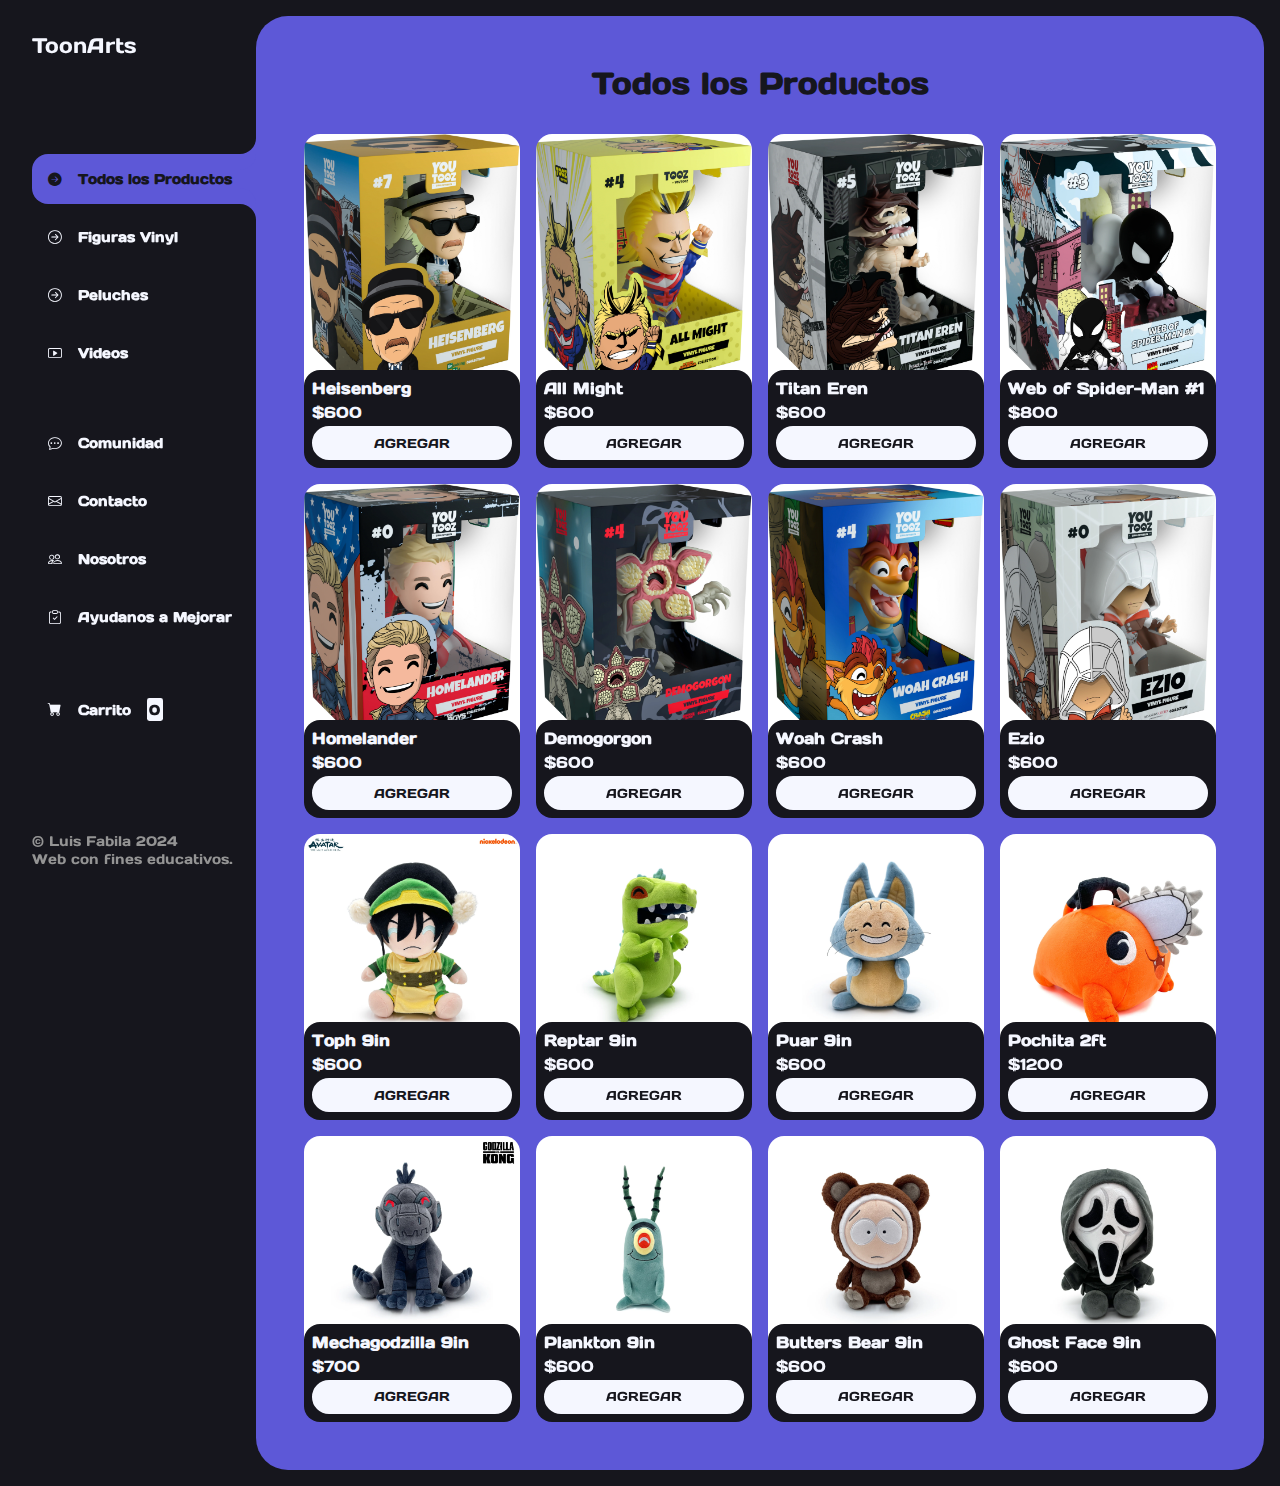
<file: index.html>
<!DOCTYPE html>
<html lang="en">
    <head>
        <meta charset="UTF-8">
        <meta http-equiv="X-UA-Compatible" content="IE=edge">
        <meta name="viewport" content="width=device-width, initial-scale=1.0">
        <title> ToonArts - Collectibles </title>
        <link rel="stylesheet" href="https://cdn.jsdelivr.net/npm/bootstrap-icons@1.11.3/font/bootstrap-icons.min.css">
        <link rel="stylesheet" href="./css/main.css">
    </head>
    <body>
        <div class="wrapper">
            <header class="header-mobile">
                <h1 class="logo">ToonArts</h1>
                <button class="open-menu" id="open-menu">
                    <i class="bi bi-list"></i>
                </button>
            </header>
            <aside>
                <button class="close-menu" id="close-menu">
                    <i class="bi bi-x-circle-fill"></i>
                </button>
                <header>
                    <h1 class="logo"> ToonArts </h1>
                </header>
                <nav>
                    <ul class="menu">
                        <li>
                            <button id="todos" class="boton-menu boton-categoria active"><i class="bi bi-arrow-right-circle-fill"></i> Todos los Productos </button>
                        </li>
                        <li>
                            <button id="vinyl" class="boton-menu boton-categoria"><i class="bi bi-arrow-right-circle"></i> Figuras Vinyl </button>
                        </li>
                        <li>
                            <button id="plush" class="boton-menu boton-categoria"><i class="bi bi-arrow-right-circle"></i> Peluches </button>
                        </li>
                        <li>
                            <a class="boton-menu" href="./videos.html">
                            <i class="bi bi-play-btn"></i> Videos
                            </a>
                        </li>
                        <li>
                            <a class="boton-menu boton-carrito" href="./comunidad.html">
                            <i class="bi bi-chat-dots"></i> Comunidad
                            </a>
                        </li>
                        <li>
                            <a class="boton-menu" href="./contacto.html">
                                <i class="bi bi-envelope"></i> Contacto
                            </a>
                        </li>
                        <li>
                            <a class="boton-menu" href="./nosotros.html">
                                <i class="bi bi-people"></i> Nosotros
                            </a>
                        </li>
                        <li>
                            <a class="boton-menu" href="./formulario.html">
                                <i class="bi bi-clipboard-check"></i> Ayudanos a Mejorar
                            </a>
                        </li>
                        <li>
                            <a class="boton-menu boton-carrito" href="./carrito.html">
                                <i class="bi bi-cart-fill"></i> Carrito <span id="numerito" class="numerito"> 0 </span>
                            </a>
                        </li>
                    </ul>
                </nav>
                <footer>
                    <p class="texto-footer"> © Luis Fabila 2024 </p>
                    <p class="texto-footer"> Web con fines educativos. </p>
                </footer>
            </aside>
            <main>
                <h2 class="titulo-principal" id="titulo-principal"> Todos los Productos </h2>
                <div id= "contenedor-productos" class="contenedor-productos">
                    <!-- Esto se rellena con Java Script ;) -->
                </div>
            </main>
        </div>
        <script src="./js/main.js"></script>
        <script src="./js/menu.js"></script>
    </body>
</html>
</file>
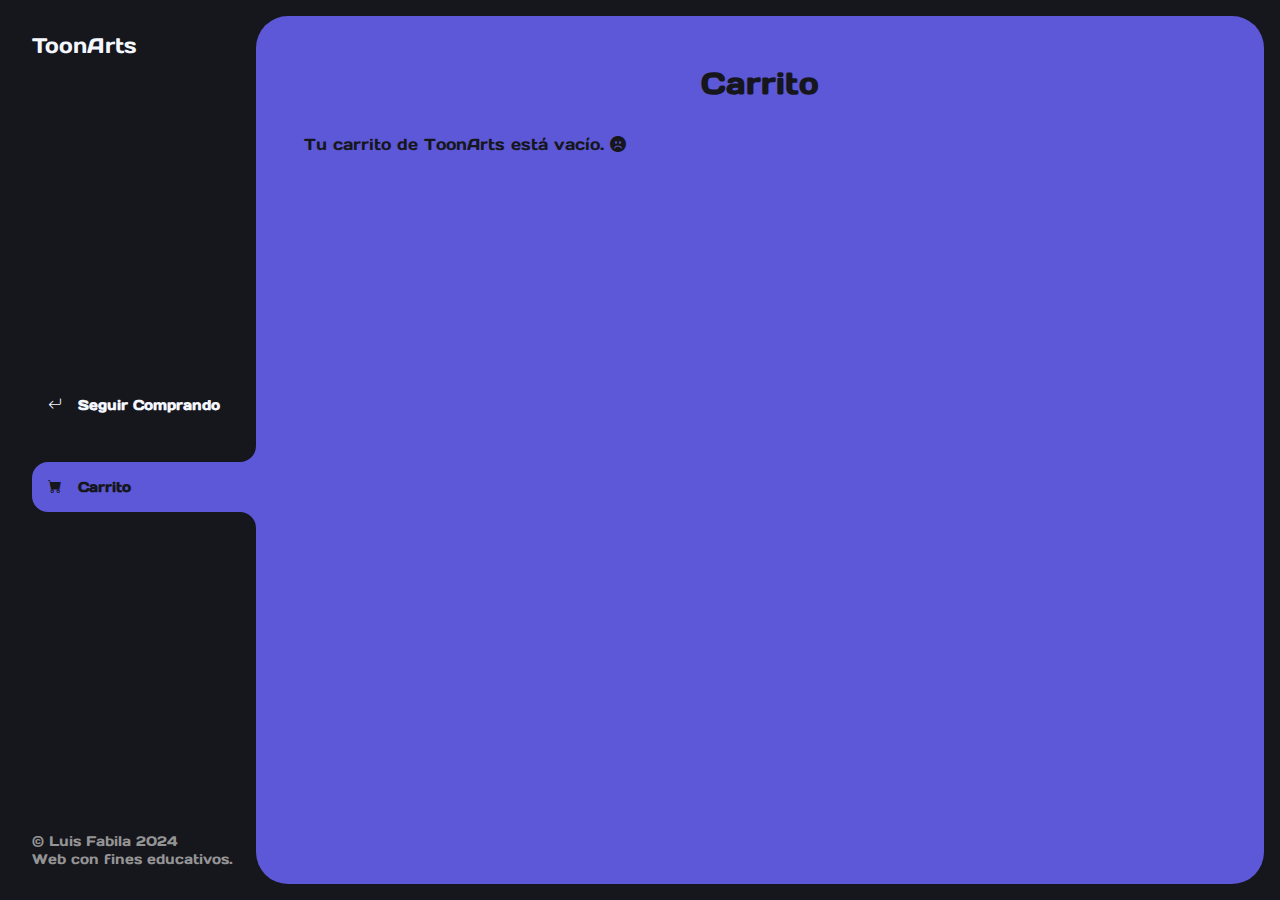
<file: carrito.html>
<!DOCTYPE html>
<html lang="en">
    <head>
        <meta charset="UTF-8">
        <meta http-equiv="X-UA-Compatible" content="IE=edge">
        <meta name="viewport" content="width=device-width, initial-scale=1.0">
        <title> ToonArts - Collectibles </title>
        <link rel="stylesheet" href="https://cdn.jsdelivr.net/npm/bootstrap-icons@1.11.3/font/bootstrap-icons.min.css">
        <link rel="stylesheet" href="./css/main.css">
    </head>
    <body>
        <div class="wrapper">
            <header class="header-mobile">
                <h1 class="logo">ToonArts</h1>
                <button class="open-menu" id="open-menu">
                    <i class="bi bi-list"></i>
                </button>
            </header>
            <aside>
                <button class="close-menu" id="close-menu">
                    <i class="bi bi-x-circle-fill"></i>
                </button>
                <header>
                    <h1 class="logo"> ToonArts </h1>
                </header>
                <nav>
                    <ul>
                        <li>
                            <a class="boton-menu boton-volver" href="./index.html">
                                <i class="bi bi-arrow-return-left"></i> Seguir Comprando
                            </a>
                        </li>
                        <li>
                            <a class="boton-menu boton-carrito active" href="./carrito.html">
                                <i class="bi bi-cart-fill"></i> Carrito
                            </a>
                        </li>
                    </ul>
                </nav>
                <footer>
                    <p class="texto-footer"> © Luis Fabila 2024 </p>
                    <p class="texto-footer"> Web con fines educativos. </p>
                </footer>
            </aside>
            <main>
                <h2 class="titulo-principal"> Carrito </h2>
                <div class="contenedor-carrito">
                    <p id="carrito-vacio" class="carrito-vacio"> Tu carrito de ToonArts está vacío. <i class="bi bi-emoji-frown-fill"></i></p>
                    <div id="carrito-productos" class="carrito-productos disabled">
                        <!-- Esto se rellena con Java Script ;) -->
                    </div>
                    <div id="carrito-acciones" class="carrito-acciones disabled">
                        <div class="carrito-acciones-izquierda">
                            <button id="carrito-acciones-vaciar" class="carrito-acciones-vaciar"> Vaciar Carrito </button>
                        </div>
                        <div class="carrito-acciones-derecha">
                            <div class="carrito-acciones-total">
                                <p> Total </p>
                                <p id="total"> $4200 </p>
                            </div>
                            <button id="carrito-acciones-comprar" class="carrito-acciones-comprar"> Comprar </button>
                        </div>
                    </div>
                    <p id="carrito-comprado" class="carrito-comprado disabled"> ¡Gracias por tu compra! <i class="bi bi-emoji-laughing-fill"></i> </p>
                </div>
            </main>
        </div>
        <script src="./js/carrito.js"></script>
        <script src="./js/menu.js"></script>
    </body>
</html>
</file>
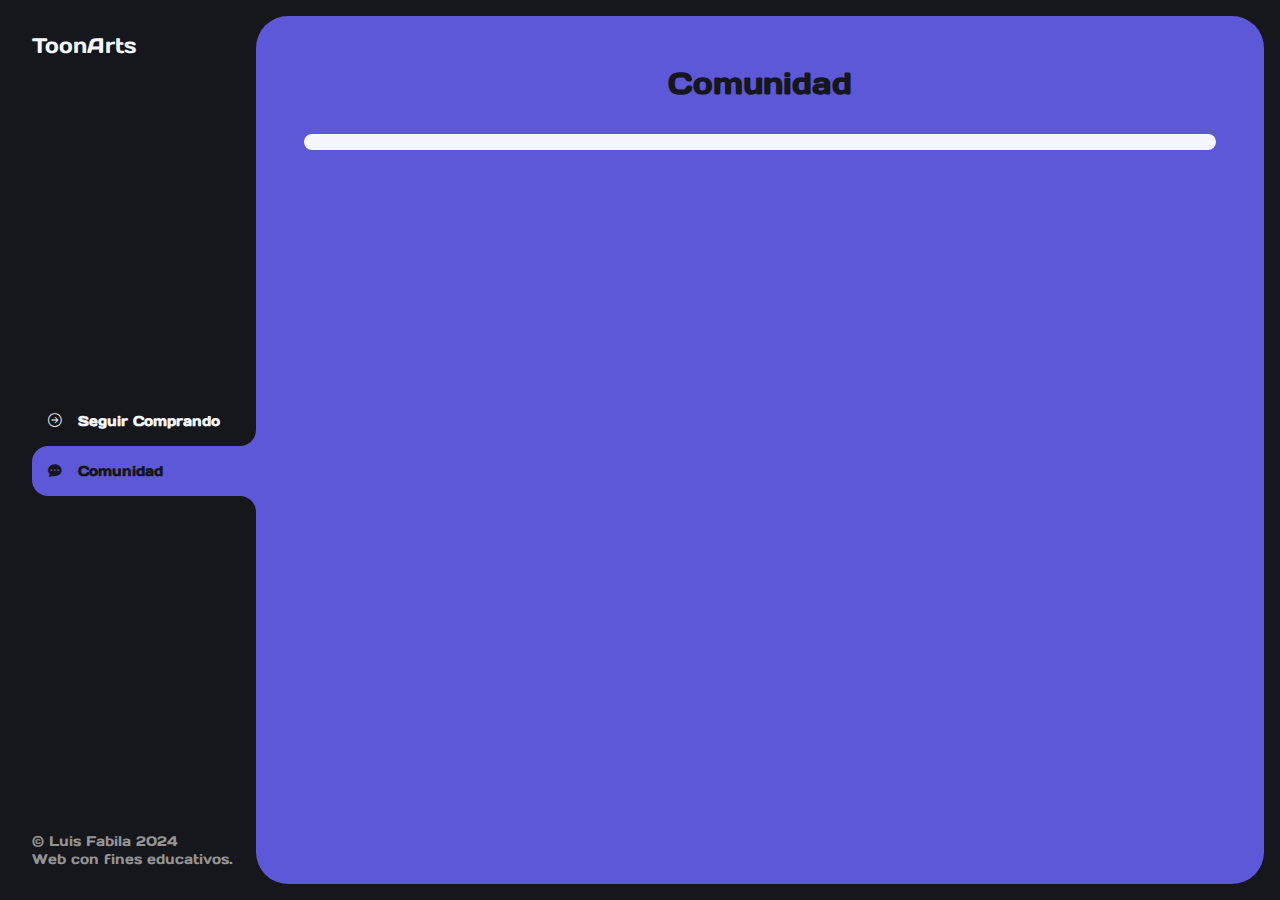
<file: comunidad.html>
<!DOCTYPE html>
<html lang="en">
    <head>
        <meta charset="UTF-8">
        <meta http-equiv="X-UA-Compatible" content="IE=edge">
        <meta name="viewport" content="width=device-width, initial-scale=1.0">
        <title> ToonArts - Collectibles </title>
        <link rel="stylesheet" href="https://cdn.jsdelivr.net/npm/bootstrap-icons@1.11.3/font/bootstrap-icons.min.css">
        <link rel="stylesheet" href="./css/main.css">
    </head>
    <body>
        <div class="wrapper">
            <header class="header-mobile">
                <h1 class="logo">ToonArts</h1>
                <button class="open-menu" id="open-menu">
                    <i class="bi bi-list"></i>
                </button>
            </header>
            <aside>
                <button class="close-menu" id="close-menu">
                    <i class="bi bi-x-circle-fill"></i>
                </button>
                <header>                    
                    <h1 class="logo"> ToonArts </h1>
                </header>
                <nav>
                    <ul>
                        <li>
                            <a class="boton-menu boton-volver" href="./index.html">
                                <i class="bi bi-arrow-right-circle"></i> Seguir Comprando
                            </a>
                        </li>
                        <li>
                            <a class="boton-menu active" href="./contacto.html">
                                <i class="bi bi-chat-dots-fill"></i> Comunidad
                            </a>
                        </li>
                    </ul>
                </nav>
                <footer>
                    <p class="texto-footer"> © Luis Fabila 2024 </p>
                    <p class="texto-footer"> Web con fines educativos. </p>
                </footer>
            </aside>
            <main>
                <h2 class="titulo-principal">Comunidad</h2>
                <div class="texto-social">
                    
                </div>
            </main>
        </div>
        <script src="./js/menu.js"></script>
    </body>
</html>
</file>
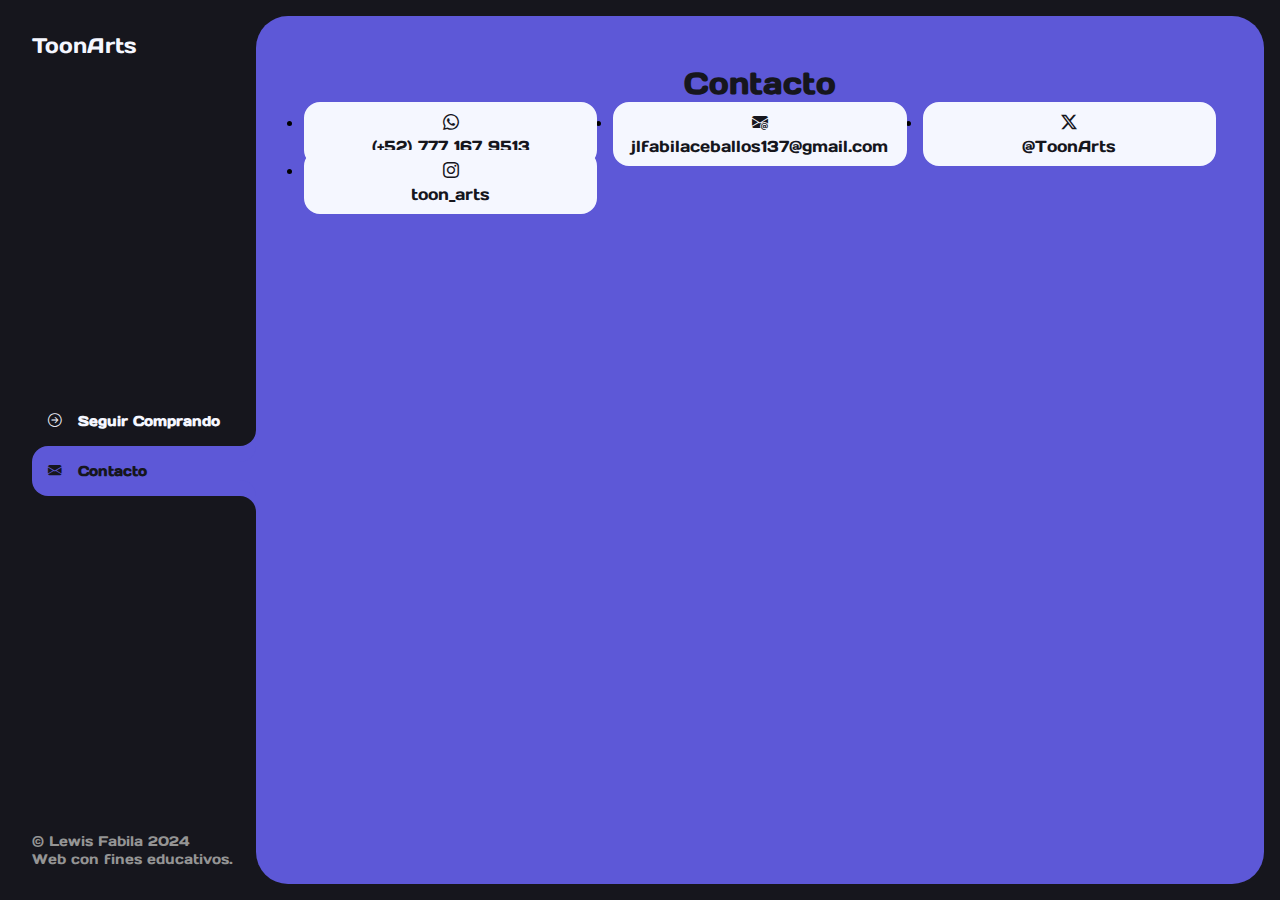
<file: contacto.html>
<!DOCTYPE html>
<html lang="en">
    <head>
        <meta charset="UTF-8">
        <meta http-equiv="X-UA-Compatible" content="IE=edge">
        <meta name="viewport" content="width=device-width, initial-scale=1.0">
        <title> ToonArts - Collectibles </title>
        <link rel="stylesheet" href="https://cdn.jsdelivr.net/npm/bootstrap-icons@1.11.3/font/bootstrap-icons.min.css">
        <link rel="stylesheet" href="./css/main.css">
    </head>
    <body>
        <div class="wrapper">
            <header class="header-mobile">
                <h1 class="logo">ToonArts</h1>
                <button class="open-menu" id="open-menu">
                    <i class="bi bi-list"></i>
                </button>
            </header>
            <aside>
                <button class="close-menu" id="close-menu">
                    <i class="bi bi-x-circle-fill"></i>
                </button>
                <header>                    
                    <h1 class="logo"> ToonArts </h1>
                </header>
                <nav>
                    <ul>
                        <li>
                            <a class="boton-menu boton-volver" href="./index.html">
                                <i class="bi bi-arrow-right-circle"></i> Seguir Comprando
                            </a>
                        </li>
                        <li>
                            <a class="boton-menu active" href="./contacto.html">
                                <i class="bi bi-envelope-fill"></i> Contacto
                            </a>
                        </li>
                    </ul>
                </nav>
                <footer>
                    <p class="texto-footer"> © Lewis Fabila 2024 </p>
                    <p class="texto-footer"> Web con fines educativos. </p>
                </footer>
            </aside>
            <main>
                <h2 class="titulo-principal"> Contacto </h2>
                <div class="contenedor-informacion">
                    <li>
                        <a class="a-centrar" href="https://wa.me/">
                        <div class="texto-cuadro">
                            <i class="bi bi-whatsapp"></i>
                            <p class="producto-precio"> (+52) 777 167 9513 </p>
                        </div>
                        </a>
                    </li>
                    <li>
                        <a class="a-centrar" href="./formulario.html">
                        <div class="texto-cuadro">
                            <i class="bi bi-envelope-at-fill"></i>
                            <p class="producto-precio"> jlfabilaceballos137@gmail.com </p>
                        </div>
                        </a>
                    </li>
                    <li>
                        <div class="texto-cuadro">
                            <i class="bi bi-twitter-x"></i>
                            <p class="producto-precio"> @ToonArts </p>
                        </div>
                    </li>
                    <li>
                        <div class="texto-cuadro">
                            <i class="bi bi-instagram"></i>
                            <p class="producto-precio"> toon_arts </p>
                        </div>
                    </li>
                </div>
            </main>
        </div>
        <script src="./js/menu.js"></script>
    </body>
</html>
</file>
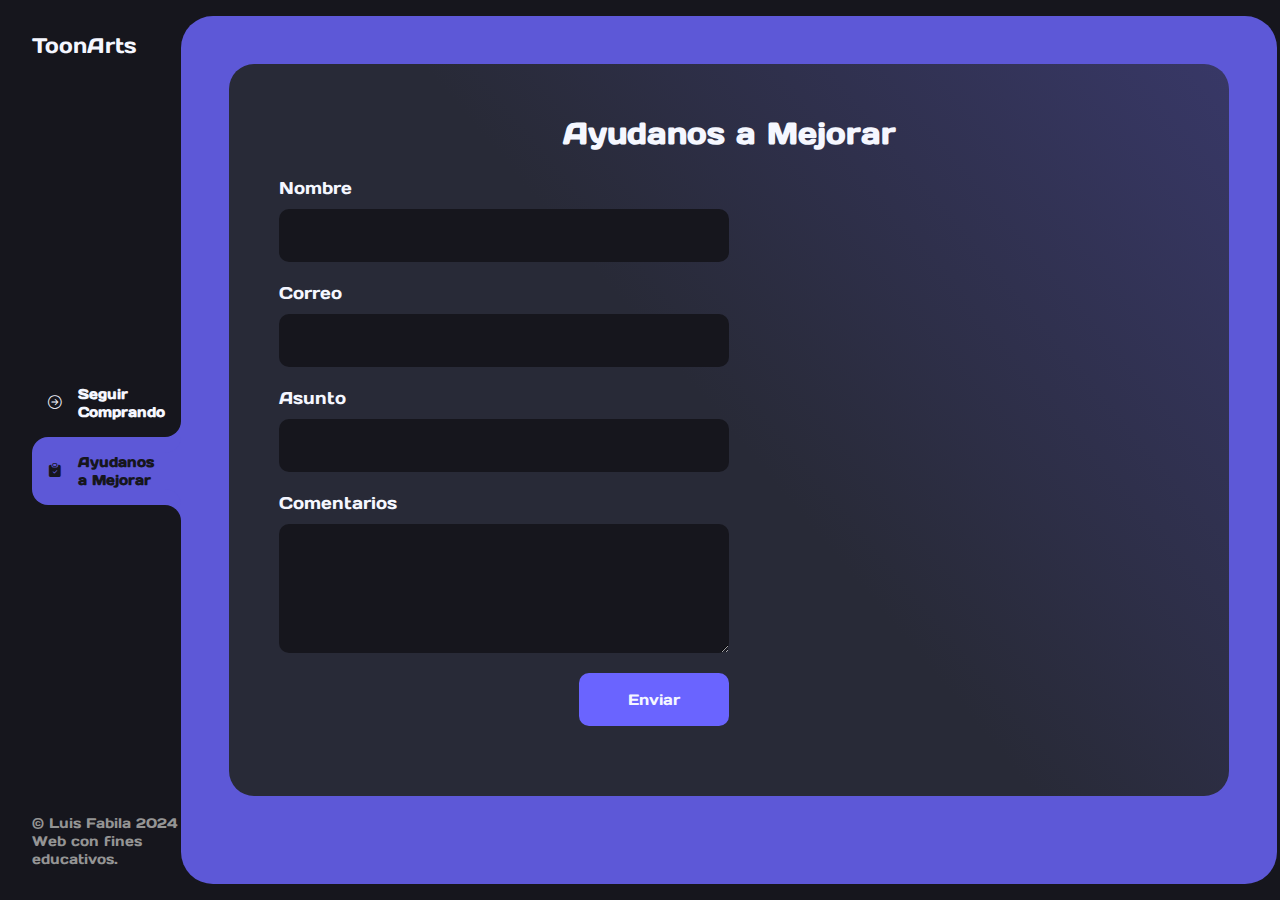
<file: formulario.html>
<!DOCTYPE html>
<html lang="en">
    <head>
        <meta charset="UTF-8">
        <meta http-equiv="X-UA-Compatible" content="IE=edge">
        <meta name="viewport" content="width=device-width, initial-scale=1.0">
        <title> ToonArts - Collectibles </title>
        <link rel="stylesheet" href="https://cdn.jsdelivr.net/npm/bootstrap-icons@1.11.3/font/bootstrap-icons.min.css">
        <link rel="stylesheet" href="./css/main.css">
    </head>
    <body>
        <div class="wrapper">
            <header class="header-mobile">
                <h1 class="logo">ToonArts</h1>
                <button class="open-menu" id="open-menu">
                    <i class="bi bi-list"></i>
                </button>
            </header>
            <aside>
                <button class="close-menu" id="close-menu">
                    <i class="bi bi-x-circle-fill"></i>
                </button>
                <header>                    
                    <h1 class="logo"> ToonArts </h1>
                </header>
                <nav>
                    <ul>
                        <li>
                            <a class="boton-menu boton-volver" href="./index.html">
                                <i class="bi bi-arrow-right-circle"></i> Seguir Comprando
                            </a>
                        </li>
                        <li>
                            <a class="boton-menu active" href="./contacto.html">
                                <i class="bi bi-clipboard-check-fill"></i> Ayudanos a Mejorar
                            </a>
                        </li>
                    </ul>
                </nav>
                <footer>
                    <p class="texto-footer"> © Luis Fabila 2024 </p>
                    <p class="texto-footer"> Web con fines educativos. </p>
                </footer>
            </aside>
            <main>
                <div class="contenedor-formulario">
                    <h2 class="titulo-principal">Ayudanos a Mejorar</h2>
                    <form action="https://formspree.io/f/xvoeqzgp" method="POST">
                        
                        <label for="nombre">Nombre</label>
                        <input type="text" name="Nombre" id="nombre">

                        <label for="email">Correo</label>
                        <input type="email" name="Email" id="email">

                        <label for="asunto">Asunto</label>
                        <input type="text" name="Asunto" id="asunto">

                        <label for="comentarios">Comentarios</label>
                        <textarea name="Comentarios" id="comentarios" cols="30" rows="5"></textarea>
                        <input class="btn" type="submit" value="Enviar">

                    </form>
                </div>
            </main>
        </div>
        <script src="./js/menu.js"></script>
    </body>
</html>
</file>
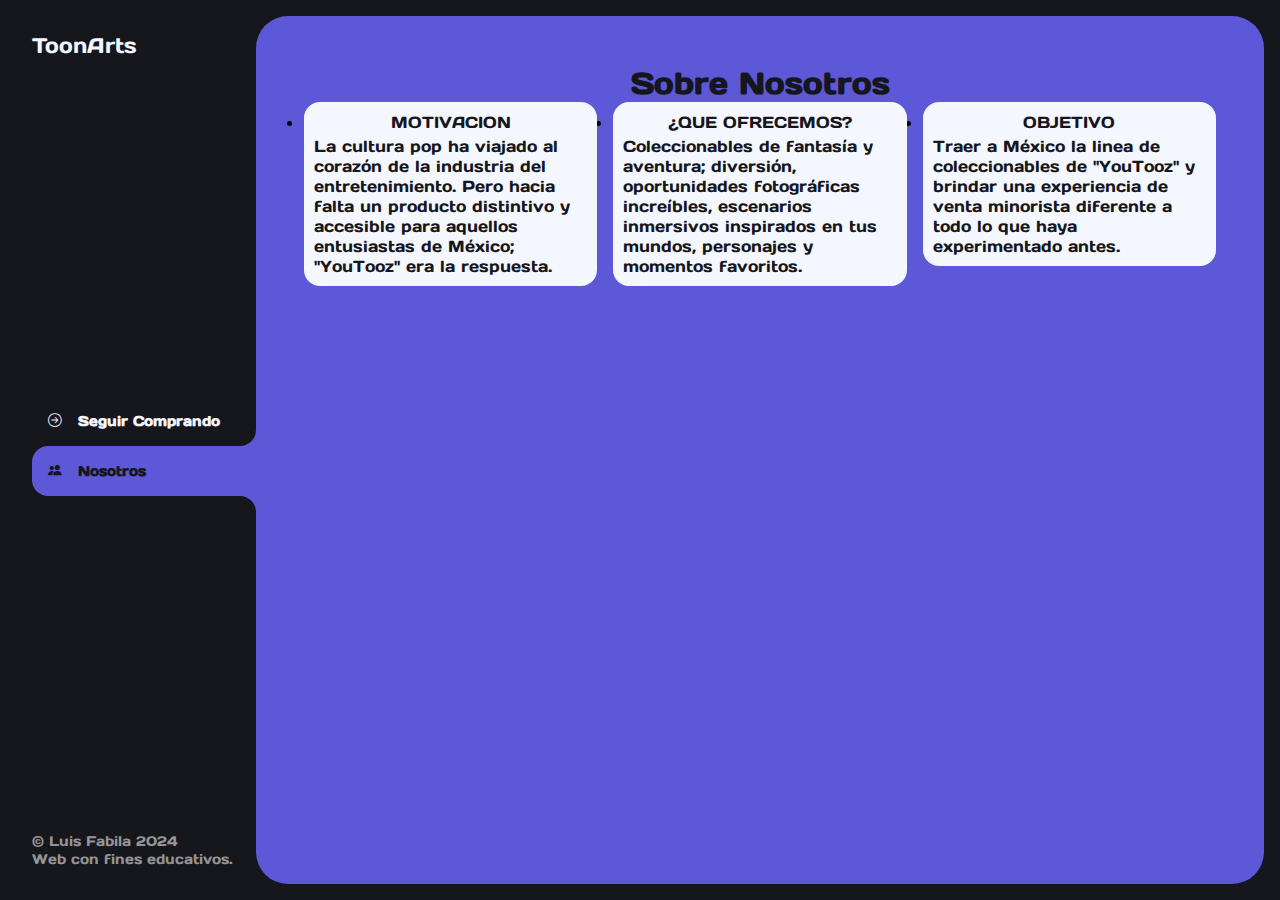
<file: nosotros.html>
<!DOCTYPE html>
<html lang="en">
    <head>
        <meta charset="UTF-8">
        <meta http-equiv="X-UA-Compatible" content="IE=edge">
        <meta name="viewport" content="width=device-width, initial-scale=1.0">
        <title> ToonArts - Collectibles </title>
        <link rel="stylesheet" href="https://cdn.jsdelivr.net/npm/bootstrap-icons@1.11.3/font/bootstrap-icons.min.css">
        <link rel="stylesheet" href="./css/main.css">
    </head>
    <body>
        <div class="wrapper">
            <header class="header-mobile">
                <h1 class="logo">ToonArts</h1>
                <button class="open-menu" id="open-menu">
                    <i class="bi bi-list"></i>
                </button>
            </header>
            <aside>
                <button class="close-menu" id="close-menu">
                    <i class="bi bi-x-circle-fill"></i>
                </button>
                <header>                    
                    <h1 class="logo"> ToonArts </h1>
                </header>
                <nav>
                    <ul>
                        <li>
                            <a class="boton-menu boton-volver" href="./index.html">
                                <i class="bi bi-arrow-right-circle"></i> Seguir Comprando
                            </a>
                        </li>
                        <li>
                            <a class="boton-menu active" href="./contacto.html">
                                <i class="bi bi-people-fill"></i> Nosotros
                            </a>
                        </li>
                    </ul>
                </nav>
                <footer>
                    <p class="texto-footer"> © Luis Fabila 2024 </p>
                    <p class="texto-footer"> Web con fines educativos. </p>
                </footer>
            </aside>
            <main>
                <h2 class="titulo-principal"> Sobre Nosotros </h2>
                <div class="contenedor-informacion">
                    <li>
                        <div class="texto-cuadro">
                            <p class="producto-titulo">MOTIVACION</p>
                            <p class="producto-precio">La cultura pop ha viajado al corazón de la industria del entretenimiento. Pero hacia falta un producto distintivo y accesible para aquellos entusiastas de México; "YouTooz" era la respuesta.</p>
                        </div>
                    </li>
                    <li>
                        <div class="texto-cuadro">
                            <p class="producto-titulo">¿QUE OFRECEMOS?</p>
                            <p class="producto-precio">Coleccionables de fantasía y aventura; diversión, oportunidades fotográficas increíbles, escenarios inmersivos inspirados en tus mundos, personajes y momentos favoritos.</p>
                        </div>
                    </li>
                    <li>
                        <div class="texto-cuadro">
                            <p class="producto-titulo">OBJETIVO</p>
                            <p class="producto-precio">Traer a México la linea de coleccionables de "YouTooz" y brindar una experiencia de venta minorista diferente a todo lo que haya experimentado antes.</p>
                        </div>
                    </li>
                </div>
            </main>
        </div>
        <script src="./js/menu.js"></script>
    </body>
</html>
</file>
<file: css/main.css>
@import url('https://fonts.googleapis.com/css2?family=Concert+One&family=Days+One&family=Mitr:wght@200;300;400;500;600;700&family=Rubik+Mono+One&family=Staatliches&display=swap');

:root{
    --clr-main: #16161D;
    --clr-main-clear: #949494;
    --clr-blue: #5D58D7;
    --clr-blue-dark: #6A64ff;
    --clr-white: #F5F7FF;
}

*{
    margin:0;
    padding:0;
    box-sizing: border-box;
    font-family: "Days One", sans-serif;
}

h1, h2, h3, h4, h5, h6, p, a, input, textarea, ul{
    margin: 0;
    padding:0;
}

ul{
    list-style-type: none;
}

a{
    text-decoration: none;
    color: var(--clr-white);
}

/** Inicio **/

.wrapper{
    display: grid;
    grid-template-columns: 1fr 4fr;
    background-color: var(--clr-main);
}

aside{
    padding: 2rem;
    padding-right: 0;
    color: var(--clr-white);
    position: sticky;
    top: 0;
    height: 100vh;
    display: flex;
    flex-direction: column;
    justify-content: space-between;
}

.logo{
    font-weight: 400;
    font-size: 1.3rem;
}

.menu{
    display: flex;
    flex-direction: column;
    gap: .5rem;
}

.boton-menu{
    background-color: transparent;
    border: 0;
    color: var(--clr-white);
    cursor: pointer;
    display: flex;
    align-items: center;
    gap: 1rem;
    font-weight: 600;
    padding: 1rem;
    font-size: .85rem;
    width: 100%;
}

.boton-menu.active{
    background-color: var(--clr-blue);
    color: var(--clr-main);
    border-top-left-radius: 1rem;
    border-bottom-left-radius: 1rem;
    position: relative;
}

.boton-menu.active::before{
    content: '';
    position: absolute;
    width: 1rem;
    height: 2rem;
    bottom: 100%;
    right: 0;
    background-color: transparent;
    border-bottom-right-radius: 1rem;
    box-shadow: 0 1rem 0 var(--clr-blue);
}

.boton-menu.active::after{
    content: '';
    position: absolute;
    width: 1rem;
    height: 2rem;
    top: 100%;
    right: 0;
    background-color: transparent;
    border-top-right-radius: 1rem;
    box-shadow: 0 -1rem 0 var(--clr-blue);
}

.boton-carrito{
    margin-top: 2rem;
}

.numerito{
    background-color: var(--clr-white);
    color: var(--clr-main);
    padding: 0.15rem;
    border-radius: 0.15rem;
}

.boton-carrito.active .numerito{
    background-color: var(--clr-main);
    color: var(--clr-white);
}

.texto-footer{
    color: var(--clr-main-clear);
    font-size: .85rem;
}

main{
    background-color: var(--clr-blue);
    margin: 1rem;
    margin-left: 0;
    border-radius: 2rem;
    padding: 3rem;
}

.titulo-principal{
    text-align: center;
    color: var(--clr-main);
    margin-bottom: 2rem;
    font-size: 30px;  
}

.contenedor-productos{
    display: grid;
    grid-template-columns: repeat(4, 1fr);
    gap: 1rem;
}

.producto-imagen{
    max-width: 100%;
    border-radius: 1rem;
    transition: .5s;
    object-fit: cover;
}

img:hover{
    transform: scale(1.05);
}

.producto-detalles{
    background-color: var(--clr-main);
    color: var(--clr-white);
    padding: .5rem;
    border-radius: 1rem;
    margin-top: -2rem;
    position: relative;
    display: flex;
    flex-direction: column;
    gap: .25rem;
}

.producto-titulo{
    font-size: 1rem;
}

.producto-agregar{
    border: 0;
    background-color: var(--clr-white);
    color: var(--clr-main);
    padding: .4rem;
    text-transform: uppercase;
    border-radius: 2rem;
    cursor: pointer;
    border: 2px solid var(--clr-white);
    transition: background-color .25s, color .25s;
}

.producto-agregar:hover,
.texto-cuadro:hover{
    background-color: var(--clr-main);
    color: var(--clr-white);
}

/** CONTACTOS / NOSOTROS / VIDEOS **/

.texto-cuadro{
    border: 0;
    background-color: var(--clr-white);
    color: var(--clr-main);
    padding: .5rem;
    border-radius: 1rem;
    margin-top: -2rem;
    align-items: center;
    cursor: pointer;
    position: relative;
    display: flex;
    flex-direction: column;
    gap: .25rem;
    border: 2px solid var(--clr-white);
    transition: background-color .25s, color .25s;
}

.texto-social{
    border: 0;
    background-color: var(--clr-white);
    padding: .5rem;
    border-radius: 1rem;
    margin-top: 1rem;
    align-items: center;
    position: relative;
    display: flex;
    flex-direction: column;
}

.contenedor-informacion{
    display: grid;
    grid-template-columns: repeat(3, 1fr);
    gap: 1rem;
}

.a-centrar{
    text-align: center;
}

.videos-centrar{
    align-items: center;
    display: flex;
    flex-direction: column;
    gap: 1rem;
}

video{
    border-radius: 1rem;
    cursor: pointer;
    filter: brightness(50%);
    border: 5px solid var(--clr-white);
}

video:hover{
    transition: .5s;
    transform: scale(1.05);
    filter: brightness(100%);
}

/** FORMULARIO **/

.contenedor-formulario{
    background: linear-gradient(
        50deg,
        rgba(40,42,55,1) 50%,
        rgba(40,42,55,.7));
    background-position: center;
    background-repeat: no-repeat;
    background-size: cover;
    padding: 50px;
    width: 1000px;
    border-radius: 25px;
}

.contenedor-formulario h2{
    color: var(--clr-white);
    font-size: 30px;
    margin-bottom: 25px;
}

form{
    display: flex;
    flex-direction: column;
    width: 50%;
}

label{
    font-size: 17px;
    color: var(--clr-white);
    margin-bottom: 10px;
}

input, textarea{
    padding: 17px 14px;
    background-color: var(--clr-main);
    border: 0;
    font-size: 15px;
    color: var(--clr-white);
    margin-bottom: 20px;
    border-radius: 10px;
}

:focus{
    outline: 1px solid var(--clr-blue);
}

.btn{
    background-color: var(--clr-blue-dark);
    width: 150px;
    align-self: flex-end;
    cursor: pointer;
}

.btn:hover{
    background-color: var(--clr-blue);
    transition: .25s;
}

/** CARRITO **/

.contenedor-carrito{
    display: flex;
    flex-direction: column;
    gap: 1.5rem;
}

.carrito-vacio, .carrito-comprado{
    color: var(--clr-main);
}

.carrito-productos{
    display: flex;
    flex-direction: column;
    gap: 1rem;
}

.carrito-producto{
    display: flex;
    justify-content: space-between;
    align-items: center;
    background-color: var(--clr-blue-dark);
    color: var(--clr-white);
    padding: .5rem;
    padding-right: 1.5rem;
    border-radius: 1rem;
}

.carrito-producto-imagen{
    width: 4rem;
    border-radius: 1rem;
}

.carrito-producto small{
    font-size: .75rem;
}

.carrito-producto-eliminar{
    border:0;
    background-color: transparent;
    color: var(--clr-pink);
    cursor: pointer;
}

.carrito-acciones{
    display: flex;
    justify-content: space-between;

}

.carrito-acciones-vaciar{
    border: 0;
    background-color: var(--clr-white);
    padding: 1rem;
    border-radius: 1rem;
    color: var(--clr-main);
    text-transform: uppercase;
    cursor: pointer;
}

.carrito-acciones-derecha{
    display: flex;
}

.carrito-acciones-total{
    display: flex;
    background-color: var(--clr-white);
    padding: 1rem;
    color: var(--clr-main);
    text-transform: uppercase;
    border-top-left-radius: 1rem;
    border-bottom-left-radius: 1rem;
    gap: 1rem;
}

.carrito-acciones-comprar{
    border: 0;
    background-color: var(--clr-main);
    padding: 1rem;
    color: var(--clr-white);
    text-transform: uppercase;
    cursor: pointer;
    border-top-right-radius: 1rem;
    border-bottom-right-radius: 1rem;
}

.header-mobile{
    display: none;
}

.close-menu{
    display: none;
}

.disabled{
    display: none;
}

/** MEDIA QUERIES **/

@media screen and (max-width: 850px){
    .contenedor-productos,
    .contenedor-informacion{
        grid-template-columns: 1fr 1fr 1fr;
    }
    .contenedor-formulario{
        width: 100%;
    }
    form{
        width: 100%;
    }
    video{
        width: 100%;
        height: 100%;
    }
}

@media screen and (max-width: 675px){
    .contenedor-productos,
    .contenedor-informacion{
        grid-template-columns: 1fr 1fr;
    }
}

@media screen and (max-width: 600px){

    .wrapper{
        min-height: 100vh;
        display: flex;
        flex-direction: column;
    }

    aside{
        position: fixed;
        z-index: 9;
        background-color: var(--clr-main);
        left: 0;
        box-shadow: 0 0 0 100vmax rgba(0, 0, 0, .75);
        transform: translateX(-100%);
        opacity: 0;
        visibility: hidden;
        transition: .4s;
    }

    .aside-visible{
        transform: translateX(0);
        opacity: 1;
        visibility: visible;
    }

    .boton-menu.active::before,
    .boton-menu.active::after{
        display: none;
    }

    main{
        margin: 1rem;
        margin-top: 0;
        padding: 2rem;
    }

    .contenedor-productos,
    .contenedor-informacion{
        grid-template-columns: 1fr 1fr;
    }

    .header-mobile{
        padding: 1rem;
        display: flex;
        justify-content: space-between;
        align-items: center;
    }

    .header-mobile .logo{
        color: var(--clr-white);
    }

    .open-menu, .close-menu{
        background-color: transparent;
        color: var(--clr-white);
        border: 0;
        font-size: 2rem;
        cursor: pointer;
    }

    .close-menu{
        display: block;
        position: absolute;
        top: 1rem;
        right: 1rem;
    }

    .carrito-producto{
        gap: 1rem;
        flex-wrap: wrap;
        justify-content: flex-start;
        padding: .5rem;
    }

    .carrito-producto-subtotal{
        display: none;
    }

    .carrito-acciones{
        flex-wrap: wrap;
        row-gap: 1rem;
    }

}

@media screen and (max-width: 400px){
    .contenedor-productos,
    .contenedor-informacion{
        grid-template-columns: 1fr;
    }
}
</file>
